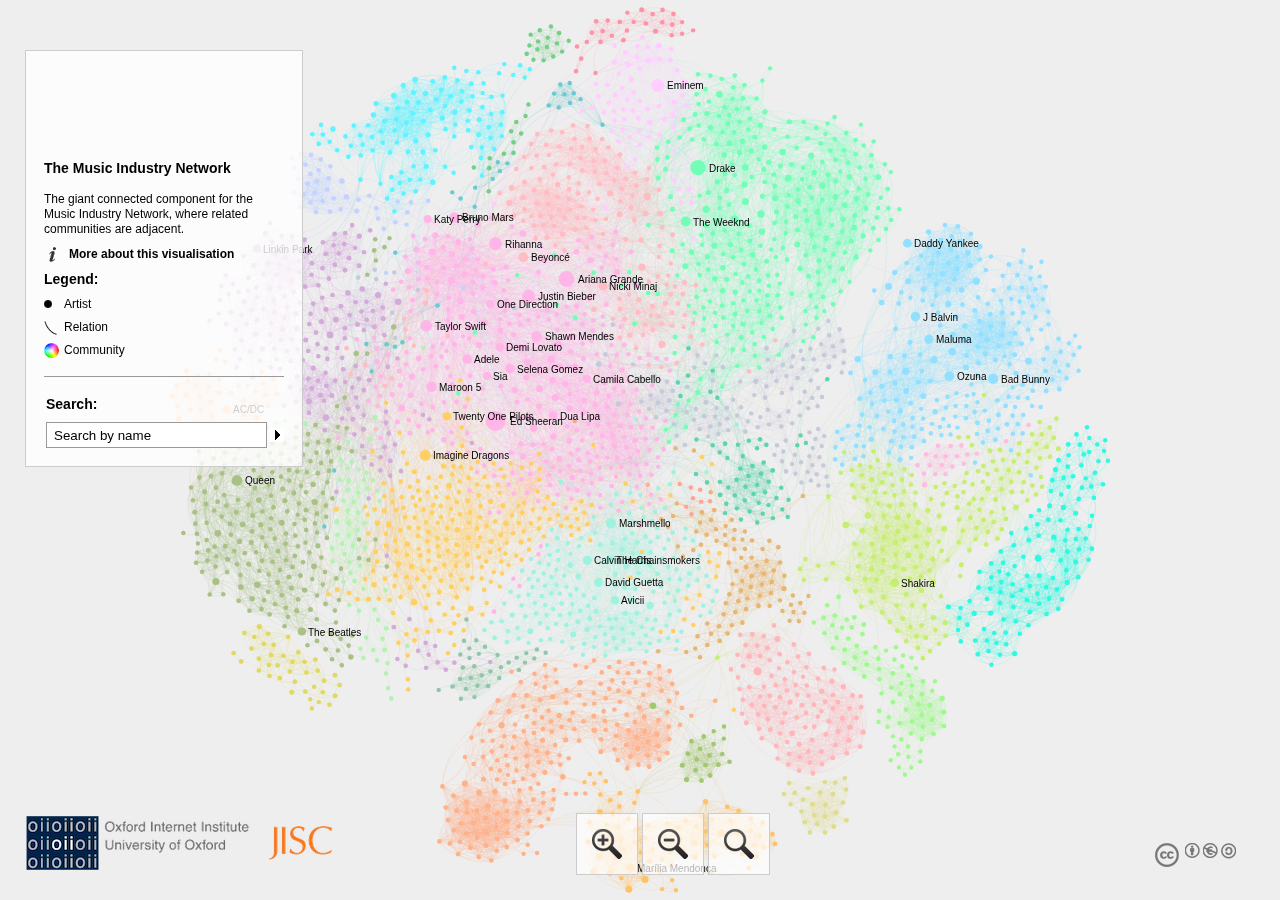
<file: gcc/index.html>
<!DOCTYPE html>
<html xmlns="http://www.w3.org/1999/xhtml" xml:lang="en-gb" lang="en" xmlns:og="http://opengraphprotocol.org/schema/" xmlns:fb="http://www.facebook.com/2008/fbml" itemscope itemtype="http://schema.org/Map">

<head>
<title>OII Network Visualisation Example</title>
<meta http-equiv="Content-Type" content="text/html; charset=UTF-8" />
<meta charset="utf-8">
<meta name="viewport" content="width=device-width,height=device-height,initial-scale=1,user-scalable=no" />
<meta http-equiv="X-UA-Compatible" content="IE=Edge" />


<!--[if IE]><script type="text/javascript" src="js/excanvas.js"></script><![endif]--> <!-- js/default.js -->
  <script src="js/jquery/jquery.min.js" type="text/javascript"></script>
  <script src="js/sigma/sigma.min.js" type="text/javascript" language="javascript"></script>
    <script src="js/sigma/sigma.parseJson.js" type="text/javascript" language="javascript"></script>
  <script src="js/fancybox/jquery.fancybox.pack.js" type="text/javascript" language="javascript"></script>
  <script src="js/main.js" type="text/javascript" language="javascript"></script>

  <link rel="stylesheet" type="text/css" href="js/fancybox/jquery.fancybox.css"/>
  <link rel="stylesheet" href="css/style.css" type="text/css" media="screen" />
  <link rel="stylesheet" media="screen and (max-height: 770px)" href="css/tablet.css" />
</head>


<body>
  <div class="sigma-parent">
    <div class="sigma-expand" id="sigma-canvas"></div>
  </div>
<div id="mainpanel">
  <div class="col">
		<div id="maintitle"></div>
    <div id="title"></div>
    <div id="titletext"></div>
    <div class="info cf">
      <dl>
        <dt class="moreinformation"></dt>
        <dd class="line"><a href="#information" class="line fb">More about this visualisation</a></dd>
      </dl>
    </div>
<div id="legend">
	<div class="box">
		<h2>Legend:</h2>
		<dl>
		<dt class="node"></dt>
		<dd></dd>
		<dt class="edge"></dt>
		<dd></dd>
		<dt class="colours"></dt>
		<dd></dd>		
		</dl>
	</div>
</div> 
    <div class="b1">
    <form>
      <div id="search" class="cf"><h2>Search:</h2>
        <input type="text" name="search" value="Search by name" class="empty"/><div class="state"></div>
        <div class="results"></div>
      </div>
      <div class="cf" id="attributeselect"><h2>Group Selector:</h2>
        <div class="select">Select Group</div>
	<div class="list cf"></div>
      </div>
    </form>
    </div>
  </div>
  <div id="information">
  </div>
</div>
	<div id="zoom">
  		<div class="z" rel="in"></div> <div class="z" rel="out"></div> <div class="z" rel="center"></div>
	</div>
	<div id="copyright">
		<a rel="license" href="http://creativecommons.org/licenses/by-nc-sa/3.0/"><img alt="Creative Commons License" style="border-width:0" src="images/CC.png" /></a></div>
	</div>
<div id="attributepane">
<div class="text">
	<div title="Close" class="left-close returntext"><div class="c cf"><span>Return to the full network</span></div></div>	
<div class="headertext">
	<span>Information Pane</span>
</div>	
  <div class="nodeattributes">
    <div class="name"></div>
	<div class="data"></div>
    <div class="p">Connections:</div>
    <div class="link">
      <ul>
      </ul>
    </div>
  </div>
	</div>
</div>
<div id="developercontainer">
	<a href="http://www.oii.ox.ac.uk" title="Oxford Internet Institute"><div id="oii"><span>OII</span></div></a>
	<a href="http://jisc.ac.uk" title="JISC"><div id="jisc"><span>JISC</span></div></a>	
</div>
<script type="text/javascript">

  var _gaq = _gaq || [];
  _gaq.push(['_setAccount', 'UA-21293169-4']);
  _gaq.push(['_setDomainName', 'none']);
  _gaq.push(['_setAllowLinker', true]);
  _gaq.push(['_trackPageview']);

  (function() {
    var ga = document.createElement('script'); ga.type = 'text/javascript'; ga.async = true;
    ga.src = ('https:' == document.location.protocol ? 'https://ssl' : 'http://www') + '.google-analytics.com/ga.js';
    var s = document.getElementsByTagName('script')[0]; s.parentNode.insertBefore(ga, s);
  })();

</script>
</body>
</html>
</file>
<file: gcc/css/style.css>
* {
padding: 0px;
margin: 0px;
}

.cf:before, .cf:after {
	content: "";
	display: table;
}

.cf:after {
	clear: both;
}

.cf {
	zoom: 1;
}

html,body {
	width: 100%;
	height: 100%;
	margin: 0px;
	padding: 0px;
	font-size: 12px;
	font-family: sans-serif;
	line-height:1.25em;
}

.sigma-parent {
	position: relative;
	height: 100%;
}

.sigma-expand {
	position: absolute;
	width: 100%;
	height: 100%;
	top: 0;
	left: 0;
	background-color: #eee;
	background-position: center center;
	background-repeat: no-repeat;
	-webkit-touch-callout: none;
	-webkit-user-select: none;
	-khtml-user-select: none;
	-moz-user-select: none;
	-ms-user-select: none;
	user-select: none;
}

canvas#sigma_bg_1 {
	display: none;
}

#attributepane {
   	display: block;	
	display: none;
    position:absolute;
    height:auto;
    bottom:0;
    top:0;
    right:0;
	width: 240px;
	background-color: #fff;
	margin: 0;
	word-wrap: break-word;
	background-color:rgba(255,255,255,0.8);
	border-left: 1px solid #ccc;
	padding: 0px 18px 0px 18px;	
	z-index: 1;
}


#attributepane .text {
	height:100%;
}

#attributepane .headertext {
	color: #000;
	margin-bottom: 5px;
	height: 14px;
	border-bottom: 1px solid #999;
	padding: 0px 0 10px 0;
	font-size:16px;
	font-weight:bold;
}


#attributepane .returntext em {
	background-image: url('../images/sprite.png');
	background-repeat: no-repeat;
	display: block;
	width: 20px;
	height: 20px;
	background-position: -91px -13px;
	float: left;
}

#attributepane .returntext span {
	padding-left: 5px;
	display: block;
}

#attributepane .close {
	padding-left: 14px;
	margin-top: 10px;
}

#attributepane .close .c {
	border-top: 2px solid #999;
	padding: 10px 0 14px 0;
}

#attributepane .close em {
background-image: url('../images/sprite.png');
background-repeat: no-repeat;
background-position: -11px -13px;
display: block;
width: 24px;
height: 16px;
float: left;
}

#attributepane .close span {
display: block;
width: 151px;
float: left;
}

#attributepane .nodeattributes {
	display:block;
	height:85%;
	overflow-y: scroll;
	overflow-x: hidden;
	border-bottom:1px solid #999;
}

#attributepane .name {
font-size: 14px;
cursor: default;
padding-bottom: 10px;
padding-top: 18px;
font-weight:bold;
}

#attributepane .data {

}

#attributepane .data .plus {
background-repeat: no-repeat;
background-image: url('../images/sprite.png');
background-position: -171px -122px;
width: 22px;
height: 20px;
float: left;
display: block;
}

#attributepane .link {
padding: 0 0 0 4px;
}

#attributepane .link li {
padding-top: 2px;
cursor:pointer;
}

#attributepane .p {
padding-top: 10px;
font-weight: bold;
font-size:14px;
}

.left-close {
background-image: url('../images/fancybox_sprite.png');
margin-left:-37px;
z-index:99999;
cursor: pointer;
padding-left:31px;
line-height:36px;
background-repeat: no-repeat;
margin-bottom:25px;
font-weight: bold;
font-size:14px;

}

#developercontainer {
	margin-left:25px;
	margin-bottom:25px;
	position:fixed;
	bottom:0;
}

#jisc {
width: 71px;
height: 56px;
background-image: url('../images/jisc-logo-small.png');
background-repeat: no-repeat;
display:inline-block;
}

#jisc span {
	display:none;
}

#oii {
width: 227px;
height: 56px;
background-image: url('../images/oii_text.png');
background-repeat: no-repeat;
display:inline-block;
margin-right:10px;

}

#oii span {
	display:none;
}

#maintitle {
width: 100%;
height: 72px;
background-repeat: no-repeat;
margin-bottom:20px;
}

#maintitle h1 {
display: none;
}

#mainpanel {
margin-top: 50px;
margin-left: 25px;
background:#fff;
background-color:rgba(255,255,255,0.8);
border:1px solid #ccc;
z-index:20;
position:fixed;
top:0;
}

#mainpanel .b1 {
padding: 0px 0 0 0;
}

#mainpanel .col {
width: 240px;
padding: 18px 18px 18px 18px;
margin: 0;

}

#title {
font-weight: bold;
}

#titletext {
padding: 6px 0 10px 0;
}

#info {
	padding-bottom:15px;
}


#search {
	border-top: 1px solid #999;
	padding: 20px 0 0px 2px;
}

#search input[name=search] {
border: 1px solid #999;
background-color: #fff;
padding: 5px 7px 4px 7px;
width: 205px;
color: #000;
}

#search input.empty {
color: #000;
}

#search .state {
width: 14px;
height: 14px;
background-image: url('../images/sprite.png');
float: right;
margin-top: 6px;
cursor: pointer;
background-position: -131px -13px;
}

#search .state.searching {
background-position: -11px -13px;
}

#search .results {
	display: none;
/*	border: 1px solid #999;*/
	margin: 6px;
	/*height: 150px;*/
	overflow-y: scroll;
	overflow-x: hidden;
}

#search .results b {
padding-left: 2px;
}

#search .results a {
padding: 1px 2px;
display: block;
cursor: pointer;
text-decoration: none;
color: #000;
}

#search .results a:hover {
background-color: #999;
color: #fff;
}

#attributeselect {
margin: 20px 0 13px 0 ;
-webkit-touch-callout: none;
-webkit-user-select: none;
-khtml-user-select: none;
-moz-user-select: none;
-ms-user-select: none;
user-select: none;
}

#attributeselect .select {
	border: 1px solid #999;
	padding: 5px 7px 4px 7px;
	color: #fff;
	cursor: pointer;
	background-color: #999;
	background-image: url('../images/sprite.png');
	background-repeat: no-repeat;
	background-position: 200px -144px;
}

#attributeselect .close {
background-position: 200px -8px;
}

#attributeselect .list {
	display: none;
	border: 1px solid 
	#999;
	padding: 6px;
	height: 150px;
	width: 226px;
	overflow-y: scroll;
	overflow-x: hidden;
	background-color: #999;
	/*position: relative;
		left: 240px;
		bottom: 164px;*/
	position:absolute;
	margin-left: 240px;
	margin-top:-164px;
	color: white;
}	

#attributeselect .list a {
display:block;
padding: 2px;
text-decoration: none;
color: #fff;
}

#attributeselect .list a:hover {
background-color: #fff;
color: #000;
}

.link h2 {
font-size: 1em;
padding-top: 1em;
}

#mainpanel dl {
	padding-bottom:10px;
}

#mainpanel h2 {
	font-size:14px;
}

#mainpanel dt {
width: 20px;
height: 20px;
float: left;
background-repeat: no-repeat;
background-image: url('../images/sprite.png');
}

#legend dl {
}

#mainpanel h2 {
	padding-bottom:10px;
}

#legend dd {
margin-bottom: 8px;
color: #000;
}

#mainpanel .infos dd {
margin-bottom: 12px;
}

#mainpanel .node {
background-position: -11px -119px;
}

#mainpanel .edge {
background-position: -51px -122px;
}

#mainpanel .colours {

background-image:url('../images/rainbow.png');

}
#legend .note {
margin-bottom: 8px;

}

#mainpanel .regions {
background-position: -171px -13px;
}

#mainpanel .download {
background-position: -51px -13px;
}

#mainpanel .moreinformation {
background: url('../images/info.png');
background-repeat: no-repeat;
margin-left: 5px;
}

#copyright {
	margin:0 auto;	
	position: fixed;
	right: 40px;
	bottom: 25px;
	z-index:0;
}

#copyright a {
color: #000;
}

#copyright .explanation {
display: none;
}

#zoom {
	z-index:999;
	position: fixed;
	left: 45%;
	bottom: 25px;
	margin:0 auto;
	padding: 0;
	-webkit-touch-callout: none;
	-webkit-user-select: none;
	-khtml-user-select: none;
	-moz-user-select: none;
	-ms-user-select: none;
	user-select: none;
	text-align:left;
}

#zoom .z {
	background:#fff;
	background-color:rgba(255,255,255,0.7);
	width: 60px;
	height: 60px;
	cursor: pointer;
	border:1px solid #ccc;
	float:left;
	margin-right:4px;
	background-repeat:no-repeat;
}

#zoom .z[rel=center] {
	background-image: url('../images/zoom_reset.png');
	background-position:center;
}

#zoom .z[rel=in] {
	background-image: url('../images/zoom_in.png');
	background-position:center; 
}

#zoom .z[rel=out] {
	background-image: url('../images/zoom_out.png');
	background-position:center; 
}

.line {
	font-size: 12px;
	color: #000;
	text-decoration: none;
	font-weight: bold;
	cursor: pointer;
	cursor: hand;
}

#information {
display: none;
background: #fff;
padding: 1px 10px 10px 10px;
}

#information h3 {
margin: 14px 0 4px 0;
}

#information p {
margin: 0 0 4px 0;
}

#information .button {
width: 14px;
height: 14px;
background-image: url('../images/sprite.png');
border: 1px solid #999;
display: inline-block;
*display: inline;
*zoom: 1;
}

#information .button span {
display: none;
}

#information .button.plus {
background-position: -91px -122px; 
}

#information .button.moins {
background-position: -131px -122px;
}

#minify {
background-color: #fff;
padding: 4px 4px 4px 25px;
cursor: pointer;
background-image: url('../images/sprite.png');
background-repeat: no-repeat;
background-position: -167px -118px;
position: absolute;
top: 65px;
left: 15px;
display: none;
}

#minifier {
position: absolute;
width: 20px;
height: 16px;
background-image: url('../images/sprite.png');
background-repeat: no-repeat;
background-position: -45px -147px;
cursor: pointer;
display: none;
}
</file>
<file: gcc/css/tablet.css>
#developercontainer {
	display:none;
}
</file>
